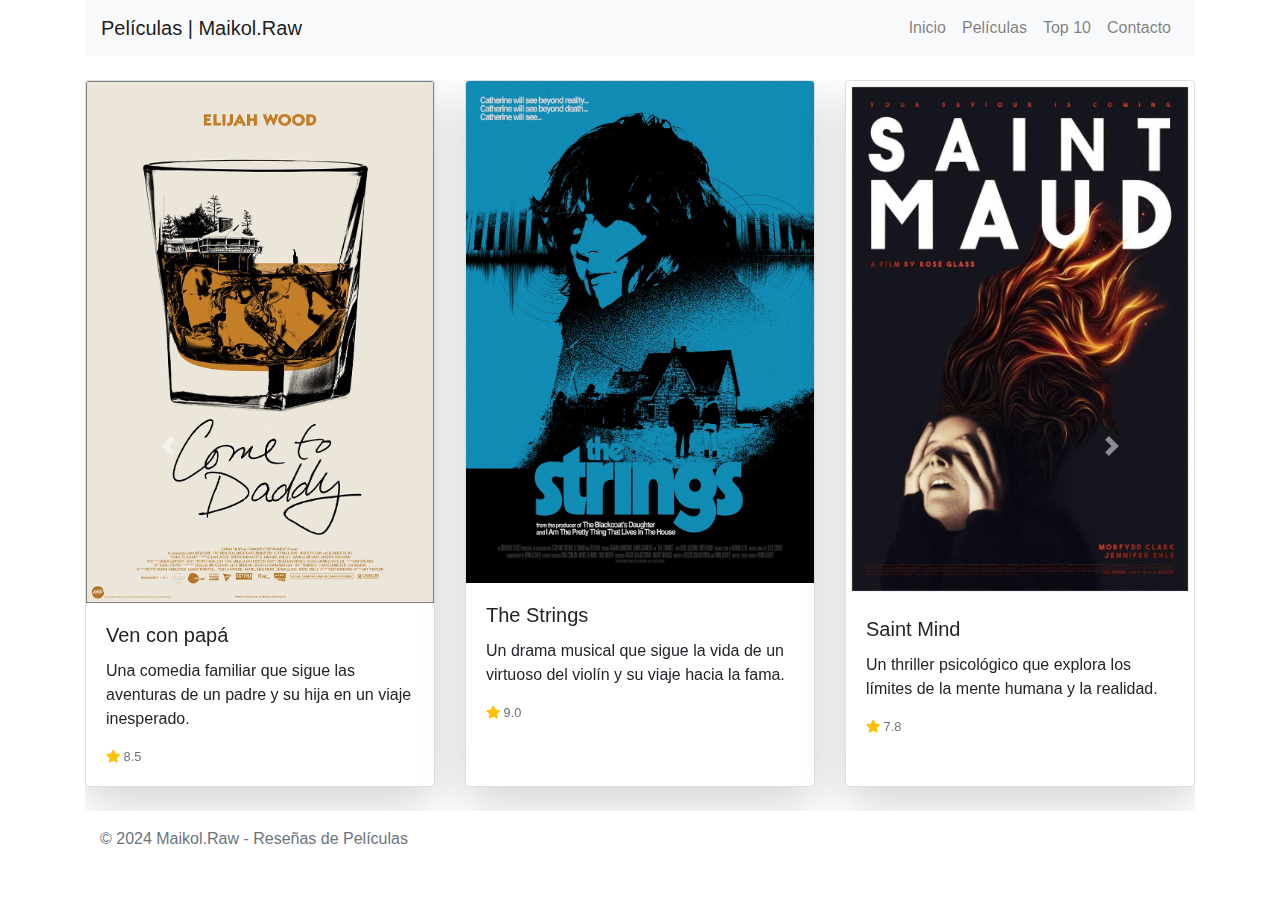
<file: html/peliculas.html>
<!DOCTYPE html>
<html lang="es">

<head>
    <meta charset="UTF-8">
    <meta name="viewport" content="width=device-width, initial-scale=1.0">
    <title>Películas | Maikol.Raw</title>
    <!-- Enlace al archivo CSS de Bootstrap -->
    <link href="https://stackpath.bootstrapcdn.com/bootstrap/4.5.2/css/bootstrap.min.css" rel="stylesheet">
    <!-- Enlace al archivo de estilos personalizado -->
    <link href="/css/top10.css" rel="stylesheet">
    <!-- Font Awesome para iconos -->
    <link href="https://cdnjs.cloudflare.com/ajax/libs/font-awesome/5.15.3/css/all.min.css" rel="stylesheet">
</head>

<body>
    <div class="container">
        <!-- Barra de navegación -->
        <nav class="navbar navbar-expand-lg navbar-light bg-light">
            <a class="navbar-brand" href="/index.html">Películas | Maikol.Raw</a>
            <button class="navbar-toggler" type="button" data-toggle="collapse" data-target="#navbarNav"
                aria-controls="navbarNav" aria-expanded="false" aria-label="Toggle navigation">
                <span class="navbar-toggler-icon"></span>
            </button>
            <div class="collapse navbar-collapse" id="navbarNav">
                <ul class="navbar-nav ml-auto">
                    <li class="nav-item">
                        <a class="nav-link" href="/index.html">Inicio</a>
                    </li>
                    <li class="nav-item">
                        <a class="nav-link" href="/html/peliculas.html">Películas</a>
                    </li>
                    <li class="nav-item">
                        <a class="nav-link" href="/html/top10.html">Top 10</a>
                    </li>
                    <li class="nav-item">
                        <a class="nav-link" href="/html/contactos.html">Contacto</a>
                    </li>
                </ul>
            </div>
        </nav>

        <!-- Contenido principal -->
        <div id="carouselExampleControls" class="carousel slide mt-4" data-ride="carousel">
            <div class="carousel-inner">
                <div class="carousel-item active">
                    <div class="row">
                        <!-- Película 1 -->
                        <div class="col-md-4 mb-4">
                            <div class="card shadow-lg movie-card">
                                <img src="../img/Ven con papá.jpg" class="card-img-top" alt="Película 1">
                                <div class="card-body">
                                    <h5 class="card-title">Ven con papá</h5>
                                    <p class="card-text">Una comedia familiar que sigue las aventuras de un padre y su
                                        hija en un viaje inesperado.</p>
                                    <div class="d-flex justify-content-between align-items-center">
                                        <small class="text-muted"><i class="fas fa-star text-warning"></i> 8.5</small>
                                    </div>
                                </div>
                            </div>
                        </div>
                        <!-- Película 2 -->
                        <div class="col-md-4 mb-4">
                            <div class="card shadow-lg movie-card">
                                <img src="../img/TheStrings.jpg" class="card-img-top" alt="Película 2">
                                <div class="card-body">
                                    <h5 class="card-title">The Strings</h5>
                                    <p class="card-text">Un drama musical que sigue la vida de un virtuoso del violín y
                                        su viaje hacia la fama.</p>
                                    <div class="d-flex justify-content-between align-items-center">
                                        <small class="text-muted"><i class="fas fa-star text-warning"></i> 9.0</small>
                                    </div>
                                </div>
                            </div>
                        </div>
                        <!-- Película 3 -->
                        <div class="col-md-4 mb-4">
                            <div class="card shadow-lg movie-card">
                                <img src="../img/saintMind.jpg" class="card-img-top" alt="Película 3">
                                <div class="card-body">
                                    <h5 class="card-title">Saint Mind</h5>
                                    <p class="card-text">Un thriller psicológico que explora los límites de la mente
                                        humana y la realidad.</p>
                                    <div class="d-flex justify-content-between align-items-center">
                                        <small class="text-muted"><i class="fas fa-star text-warning"></i> 7.8</small>
                                    </div>
                                </div>
                            </div>
                        </div>
                    </div>
                </div>

                <div class="carousel-item">
                    <div class="row">
                        <!-- Película 4 -->
                        <div class="col-md-4 mb-4">
                            <div class="card shadow-lg movie-card">
                                <img src="../img/OtraRonda.jpg" class="card-img-top" alt="Película 4">
                                <div class="card-body">
                                    <h5 class="card-title">Otra Ronda</h5>
                                    <p class="card-text">Un grupo de profesores decide experimentar con el consumo de
                                        alcohol para mejorar sus vidas, pero las cosas se salen de control.</p>
                                    <div class="d-flex justify-content-between align-items-center">
                                        <small class="text-muted"><i class="fas fa-star text-warning"></i> 8.7</small>
                                    </div>
                                </div>
                            </div>
                        </div>
                        <!-- Película 5 -->
                        <div class="col-md-4 mb-4">
                            <div class="card shadow-lg movie-card">
                                <img src="../img/Mandibulas.jpg" class="card-img-top" alt="Película 5">
                                <div class="card-body">
                                    <h5 class="card-title">Mandíbulas</h5>
                                    <p class="card-text">Un grupo de amigos se enfrenta a un tiburón gigante mientras
                                        disfrutan de un día de sol y surf en la playa.</p>
                                    <div class="d-flex justify-content-between align-items-center">
                                        <small class="text-muted"><i class="fas fa-star text-warning"></i> 7.5</small>
                                    </div>
                                </div>
                            </div>
                        </div>
                        <!-- Película 6 -->
                        <div class="col-md-4 mb-4">
                            <div class="card shadow-lg movie-card">
                                <img src="../img/Las And FirsMen.jpg" class="card-img-top" alt="Película 6">
                                <div class="card-body">
                                    <h5 class="card-title">Las And FirsMen</h5>
                                    <p class="card-text">Una película de ciencia ficción que sigue a un grupo de
                                        exploradores en su misión para encontrar vida en otros planetas.</p>
                                    <div class="d-flex justify-content-between align-items-center">
                                        <small class="text-muted"><i class="fas fa-star text-warning"></i> 8.2</small>
                                    </div>
                                </div>
                            </div>
                        </div>
                    </div>
                </div>

            </div>
            <!-- Controles del carrusel -->
            <a class="carousel-control-prev" href="#carouselExampleControls" role="button" data-slide="prev">
                <span class="carousel-control-prev-icon" aria-hidden="true"></span>
                <span class="sr-only">Previous</span>
            </a>
            <a class="carousel-control-next" href="#carouselExampleControls" role="button" data-slide="next">
                <span class="carousel-control-next-icon" aria-hidden="true"></span>
                <span class="sr-only">Next</span>
            </a>
        </div>

        <!-- Pie de página -->
        <footer class="footer mt-auto py-3">
            <div class="container">
                <span class="text-muted">© 2024 Maikol.Raw - Reseñas de Películas</span>
            </div>
        </footer>
    </div>

  <!-- Scripts de Bootstrap (jQuery y Popper.js) -->
  <script src="https://code.jquery.com/jquery-3.5.1.slim.min.js"></script>
  <script src="https://cdn.jsdelivr.net/npm/@popperjs/core@2.5.4/dist/umd/popper.min.js"></script>
  <script src="https://stackpath.bootstrapcdn.com/bootstrap/4.5.2/js/bootstrap.min.js"></script>
</body>
</html>
</file>
<file: css/top10.css>
.card-img-top {
    width: 100%;
    height: auto;
}

.card {
    height: 100%;
}
</file>
